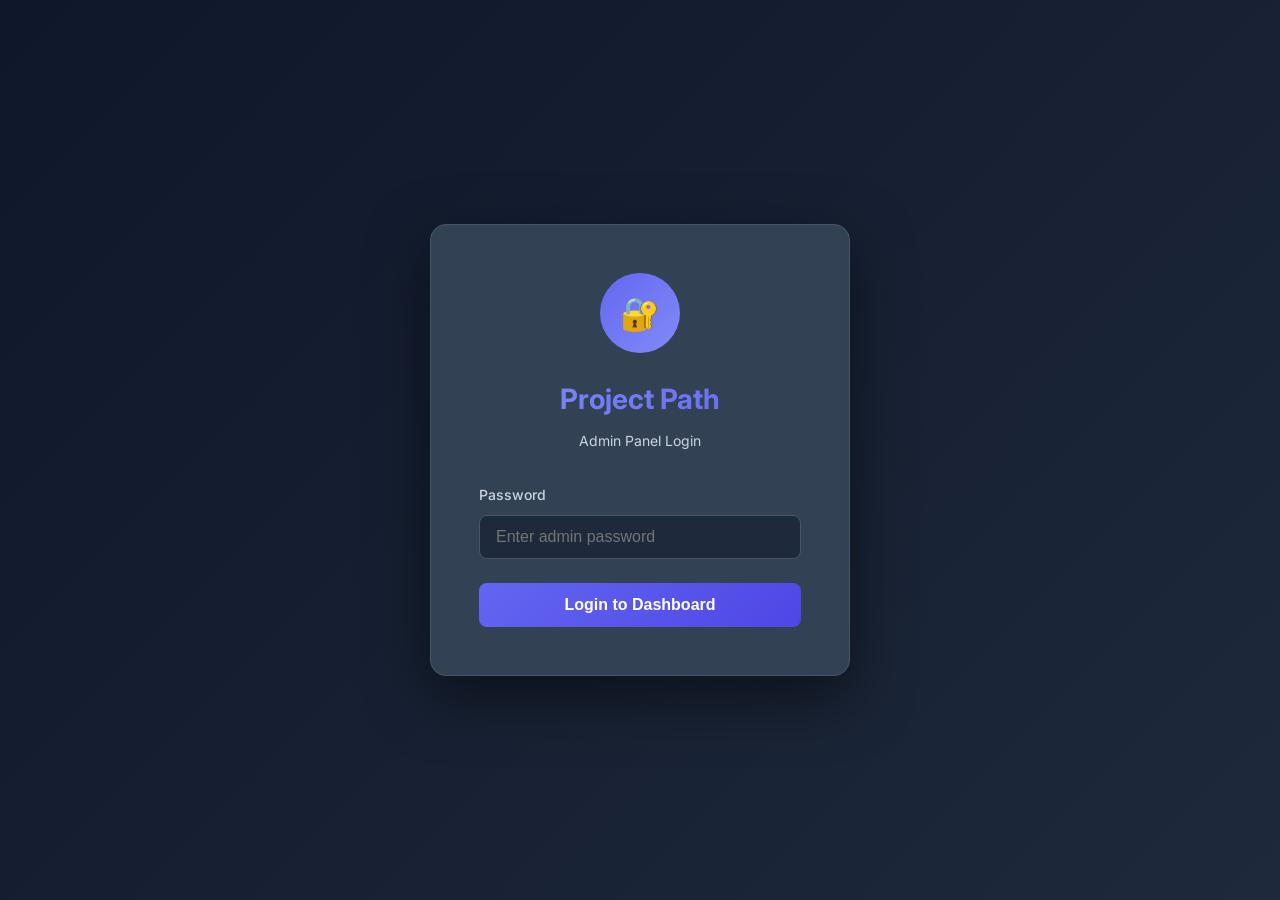
<file: index.html>
<!DOCTYPE html>
<html lang="en">

<head>
    <meta charset="UTF-8">
    <meta name="viewport" content="width=device-width, initial-scale=1.0">
    <meta name="description" content="Project Path Admin Panel - Secure Login">
    <title>Admin Login - Project Path</title>

    <!-- Favicon -->
    <link rel="icon" type="image/png" href="assets/images/favicon.png">

    <!-- Google Fonts -->
    <link rel="preconnect" href="https://fonts.googleapis.com">
    <link rel="preconnect" href="https://fonts.gstatic.com" crossorigin>
    <link href="https://fonts.googleapis.com/css2?family=Inter:wght@400;500;600;700&display=swap" rel="stylesheet">

    <!-- Styles -->
    <link rel="stylesheet" href="assets/css/style.css">
</head>

<body>
    <div class="login-container">
        <div class="login-card">
            <!-- Header -->
            <div class="login-header">
                <div class="login-logo">🔐</div>
                <h1 class="login-title">Project Path</h1>
                <p class="login-subtitle">Admin Panel Login</p>
            </div>

            <!-- Login Form -->
            <div id="loginForm">
                <div class="form-group">
                    <label for="adminPassword" class="form-label">Password</label>
                    <input type="password" id="adminPassword" class="form-input" placeholder="Enter admin password"
                        autocomplete="current-password">
                </div>

                <button type="button" id="loginBtn" class="btn btn-primary">
                    Login to Dashboard
                </button>

                <!-- Error Message -->
                <div id="error" class="error-message"></div>
            </div>
        </div>
    </div>

    <!-- Authentication Script -->
    <script src="assets/js/app.js"></script>
</body>

</html>
</file>
<file: assets/css/style.css>
/* ========================================
   PROJECT PATH - ADMIN PANEL STYLES
   ======================================== */

:root {
    /* Color Palette */
    --primary-color: #6366f1;
    --primary-dark: #4f46e5;
    --primary-light: #818cf8;
    --secondary-color: #10b981;
    --danger-color: #ef4444;
    --warning-color: #f59e0b;
    --dark-bg: #0f172a;
    --dark-surface: #1e293b;
    --dark-card: #334155;
    --text-primary: #f8fafc;
    --text-secondary: #cbd5e1;
    --border-color: #475569;

    /* Spacing */
    --spacing-xs: 0.5rem;
    --spacing-sm: 1rem;
    --spacing-md: 1.5rem;
    --spacing-lg: 2rem;
    --spacing-xl: 3rem;

    /* Border Radius */
    --radius-sm: 0.375rem;
    --radius-md: 0.5rem;
    --radius-lg: 1rem;

    /* Transitions */
    --transition-fast: 150ms ease;
    --transition-base: 200ms ease;
    --transition-slow: 300ms ease;
}

/* ========================================
   RESET & BASE STYLES
   ======================================== */

* {
    margin: 0;
    padding: 0;
    box-sizing: border-box;
}

body {
    font-family: 'Inter', -apple-system, BlinkMacSystemFont, 'Segoe UI', Roboto, sans-serif;
    background: linear-gradient(135deg, #0f172a 0%, #1e293b 100%);
    color: var(--text-primary);
    min-height: 100vh;
    line-height: 1.6;
}

/* ========================================
   LOGIN PAGE
   ======================================== */

.login-container {
    display: flex;
    align-items: center;
    justify-content: center;
    min-height: 100vh;
    padding: var(--spacing-md);
}

.login-card {
    background: var(--dark-card);
    border-radius: var(--radius-lg);
    padding: var(--spacing-xl);
    width: 100%;
    max-width: 420px;
    box-shadow: 0 20px 60px rgba(0, 0, 0, 0.5);
    border: 1px solid var(--border-color);
}

.login-header {
    text-align: center;
    margin-bottom: var(--spacing-lg);
}

.login-logo {
    width: 80px;
    height: 80px;
    margin: 0 auto var(--spacing-md);
    background: linear-gradient(135deg, var(--primary-color), var(--primary-light));
    border-radius: 50%;
    display: flex;
    align-items: center;
    justify-content: center;
    font-size: 2rem;
}

.login-title {
    font-size: 1.75rem;
    font-weight: 700;
    margin-bottom: var(--spacing-xs);
    background: linear-gradient(135deg, var(--primary-light), var(--primary-color));
    -webkit-background-clip: text;
    -webkit-text-fill-color: transparent;
    background-clip: text;
}

.login-subtitle {
    color: var(--text-secondary);
    font-size: 0.875rem;
}

.form-group {
    margin-bottom: var(--spacing-md);
}

.form-label {
    display: block;
    margin-bottom: var(--spacing-xs);
    font-weight: 500;
    font-size: 0.875rem;
    color: var(--text-secondary);
}

.form-input {
    width: 100%;
    padding: 0.75rem 1rem;
    background: var(--dark-surface);
    border: 1px solid var(--border-color);
    border-radius: var(--radius-md);
    color: var(--text-primary);
    font-size: 1rem;
    transition: all var(--transition-base);
}

.form-input:focus {
    outline: none;
    border-color: var(--primary-color);
    box-shadow: 0 0 0 3px rgba(99, 102, 241, 0.1);
}

.btn {
    padding: 0.75rem 1.5rem;
    border: none;
    border-radius: var(--radius-md);
    font-size: 1rem;
    font-weight: 600;
    cursor: pointer;
    transition: all var(--transition-base);
    display: inline-flex;
    align-items: center;
    justify-content: center;
    gap: var(--spacing-xs);
    min-height: 44px;
    /* Touch-friendly */
}

.btn-primary {
    width: 100%;
    background: linear-gradient(135deg, var(--primary-color), var(--primary-dark));
    color: white;
}

.btn-primary:hover {
    transform: translateY(-2px);
    box-shadow: 0 10px 25px rgba(99, 102, 241, 0.3);
}

.btn-primary:active {
    transform: translateY(0);
}

.btn-secondary {
    background: var(--dark-surface);
    color: var(--text-primary);
    border: 1px solid var(--border-color);
}

.btn-secondary:hover {
    background: var(--dark-card);
}

.btn-danger {
    background: var(--danger-color);
    color: white;
}

.btn-danger:hover {
    background: #dc2626;
}

.error-message {
    background: rgba(239, 68, 68, 0.1);
    border: 1px solid var(--danger-color);
    color: var(--danger-color);
    padding: var(--spacing-sm);
    border-radius: var(--radius-md);
    font-size: 0.875rem;
    margin-top: var(--spacing-md);
    display: none;
}

.error-message.show {
    display: block;
    animation: slideDown 0.3s ease;
}

/* ========================================
   DASHBOARD LAYOUT
   ======================================== */

.dashboard {
    display: flex;
    min-height: 100vh;
}

.sidebar {
    width: 280px;
    background: var(--dark-card);
    border-right: 1px solid var(--border-color);
    padding: var(--spacing-md);
    display: flex;
    flex-direction: column;
    position: fixed;
    height: 100vh;
    overflow-y: auto;
    transition: transform var(--transition-base);
}

.sidebar-header {
    padding: var(--spacing-md);
    border-bottom: 1px solid var(--border-color);
    margin-bottom: var(--spacing-md);
}

.sidebar-logo {
    font-size: 1.5rem;
    font-weight: 700;
    background: linear-gradient(135deg, var(--primary-light), var(--primary-color));
    -webkit-background-clip: text;
    -webkit-text-fill-color: transparent;
    background-clip: text;
}

.nav-menu {
    list-style: none;
    flex: 1;
}

.nav-item {
    margin-bottom: var(--spacing-xs);
}

.nav-link {
    display: flex;
    align-items: center;
    gap: var(--spacing-sm);
    padding: 0.75rem 1rem;
    color: var(--text-secondary);
    text-decoration: none;
    border-radius: var(--radius-md);
    transition: all var(--transition-base);
    min-height: 44px;
}

.nav-link:hover {
    background: var(--dark-surface);
    color: var(--text-primary);
}

.nav-link.active {
    background: linear-gradient(135deg, var(--primary-color), var(--primary-dark));
    color: white;
}

.nav-icon {
    font-size: 1.25rem;
}

.main-content {
    flex: 1;
    margin-left: 280px;
    padding: var(--spacing-lg);
}

.page-header {
    margin-bottom: var(--spacing-lg);
}

.page-title {
    font-size: 2rem;
    font-weight: 700;
    margin-bottom: var(--spacing-xs);
}

.page-subtitle {
    color: var(--text-secondary);
    font-size: 1rem;
}

/* ========================================
   CARDS & PANELS
   ======================================== */

.card {
    background: var(--dark-card);
    border-radius: var(--radius-lg);
    padding: var(--spacing-md);
    border: 1px solid var(--border-color);
    margin-bottom: var(--spacing-md);
}

.card-header {
    display: flex;
    justify-content: space-between;
    align-items: center;
    margin-bottom: var(--spacing-md);
    padding-bottom: var(--spacing-md);
    border-bottom: 1px solid var(--border-color);
}

.card-title {
    font-size: 1.25rem;
    font-weight: 600;
}

.stats-grid {
    display: grid;
    grid-template-columns: repeat(auto-fit, minmax(240px, 1fr));
    gap: var(--spacing-md);
    margin-bottom: var(--spacing-lg);
}

.stat-card {
    background: var(--dark-card);
    border-radius: var(--radius-lg);
    padding: var(--spacing-md);
    border: 1px solid var(--border-color);
    transition: transform var(--transition-base);
}

.stat-card:hover {
    transform: translateY(-4px);
    border-color: var(--primary-color);
}

.stat-icon {
    width: 48px;
    height: 48px;
    border-radius: var(--radius-md);
    display: flex;
    align-items: center;
    justify-content: center;
    font-size: 1.5rem;
    margin-bottom: var(--spacing-sm);
}

.stat-icon.primary {
    background: rgba(99, 102, 241, 0.1);
    color: var(--primary-light);
}

.stat-icon.success {
    background: rgba(16, 185, 129, 0.1);
    color: var(--secondary-color);
}

.stat-icon.warning {
    background: rgba(245, 158, 11, 0.1);
    color: var(--warning-color);
}

.stat-value {
    font-size: 2rem;
    font-weight: 700;
    margin-bottom: var(--spacing-xs);
}

.stat-label {
    color: var(--text-secondary);
    font-size: 0.875rem;
}

/* ========================================
   TABLES
   ======================================== */

.table-container {
    overflow-x: auto;
}

.table {
    width: 100%;
    border-collapse: collapse;
}

.table th,
.table td {
    padding: 1rem;
    text-align: left;
    border-bottom: 1px solid var(--border-color);
}

.table th {
    color: var(--text-secondary);
    font-weight: 600;
    font-size: 0.875rem;
    text-transform: uppercase;
}

.table tr:hover {
    background: var(--dark-surface);
}

.table-actions {
    display: flex;
    gap: var(--spacing-xs);
}

.btn-icon {
    width: 36px;
    height: 36px;
    padding: 0;
    display: flex;
    align-items: center;
    justify-content: center;
    border-radius: var(--radius-sm);
}

/* ========================================
   MOBILE RESPONSIVE
   ======================================== */

.mobile-menu-toggle {
    display: none;
    position: fixed;
    top: var(--spacing-md);
    left: var(--spacing-md);
    z-index: 1000;
    width: 44px;
    height: 44px;
    background: var(--dark-card);
    border: 1px solid var(--border-color);
    border-radius: var(--radius-md);
    color: var(--text-primary);
    cursor: pointer;
    align-items: center;
    justify-content: center;
}

@media (max-width: 768px) {
    .sidebar {
        transform: translateX(-100%);
        z-index: 999;
    }

    .sidebar.open {
        transform: translateX(0);
    }

    .main-content {
        margin-left: 0;
        padding-top: calc(44px + var(--spacing-lg) + var(--spacing-md));
    }

    .mobile-menu-toggle {
        display: flex;
    }

    .stats-grid {
        grid-template-columns: 1fr;
    }

    .login-card {
        padding: var(--spacing-lg);
    }
}

/* ========================================
   ANIMATIONS
   ======================================== */

@keyframes slideDown {
    from {
        opacity: 0;
        transform: translateY(-10px);
    }

    to {
        opacity: 1;
        transform: translateY(0);
    }
}

@keyframes fadeIn {
    from {
        opacity: 0;
    }

    to {
        opacity: 1;
    }
}

/* ========================================
   UTILITIES
   ======================================== */

.text-center {
    text-align: center;
}

.mt-1 {
    margin-top: var(--spacing-sm);
}

.mt-2 {
    margin-top: var(--spacing-md);
}

.mb-1 {
    margin-bottom: var(--spacing-sm);
}

.mb-2 {
    margin-bottom: var(--spacing-md);
}

.text-success {
    color: var(--secondary-color);
}

.text-danger {
    color: var(--danger-color);
}

.text-warning {
    color: var(--warning-color);
}
</file>
